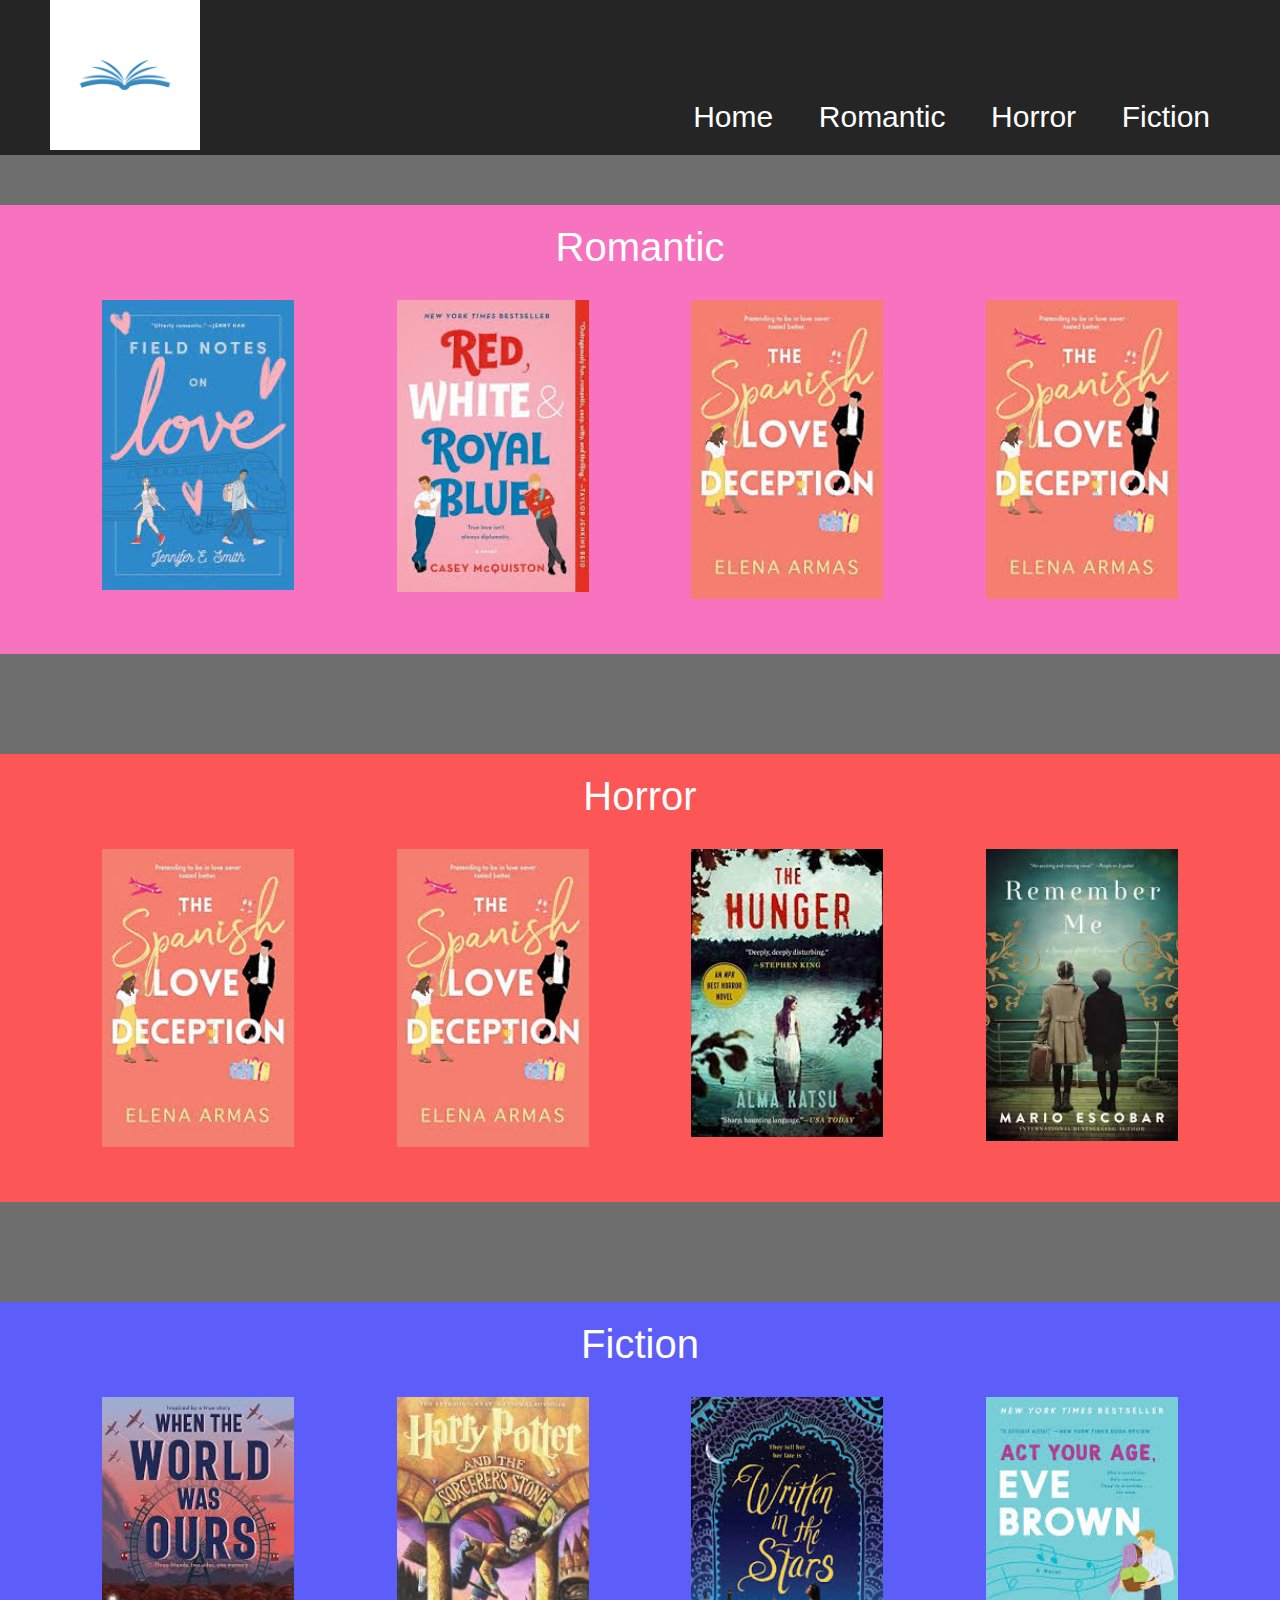
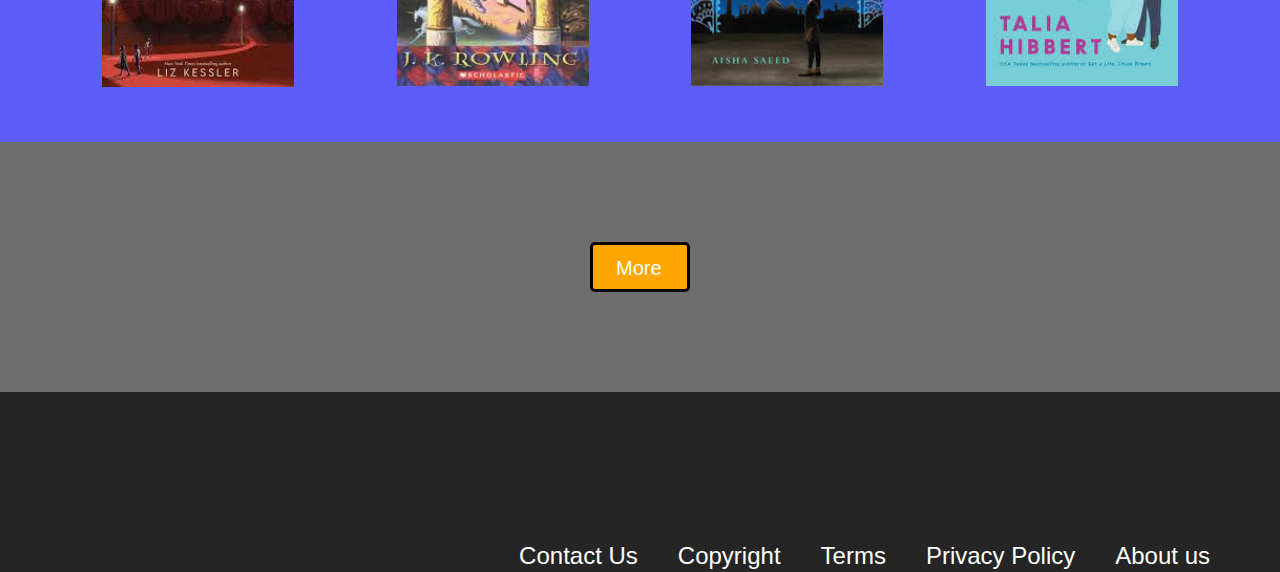
<file: index.html>
<!DOCTYPE html>
<html lang="en">
<head>
    <meta charset="UTF-8">
    <meta http-equiv="X-UA-Compatible" content="IE=edge">
    <meta name="viewport" content="width=device-width, initial-scale=1.0">
    <title>My Static Web</title>
    <link rel="stylesheet" href="./resources/CSS/style.css">
    <link rel="stylesheet" href="./resources/CSS/queries.css">
</head>
<body>
    <header>
        <div class="header">
            <div class="logo"><img src="./resources/image/—Pngtree—book store vector icon_4116309.png" alt="logo"></div>
            <div class="nav-bar">
                <ul>
                    <li><a href="index.html">Home</a></li>
                    <li><a href="Sub-page/Romantic_cat.html">Romantic</a></li>
                    <li><a href="Sub-page/Romantic_cat.html">Horror</a></li>
                    <li><a href="Sub-page/Romantic_cat.html">Fiction</a></li>
                </ul>
            </div>
        </div>
    </header>

    <section class="Home-Category">
        <div id="Romantic">
            <div class="category-header">
                <h1><a href="Sub-page/Romantic_cat.html">Romantic</a></h1>
            </div>
            <div class="category">
                <div class="book"><a href="./Sub-page/BookDetails.html"><img src="./resources/image/download.jfif" alt="romantic picture 1"></a></div>
                <div class="book"><a href="./Sub-page/BookDetails.html"><img src="./resources/image/images (1).jfif" alt="romantic picture 2"></a></div>
                <div class="book"><a href="./Sub-page/BookDetails.html"><img src="./resources/image/images (2).jfif" alt="romantic picture 3"></a></div>
                <div class="book"><a href="./Sub-page/BookDetails.html"><img src="./resources/image/images (2).jfif" alt="romantic picture 4"></a></div>
            </div>
        </div>
       <div id="Horror">
        <div class="category-header">
            <h1><a href="#">Horror</a></h1>
        </div>   
            <div class="category">
                <div class="book"><a href="./Sub-page/BookDetails.html"><img src="./resources/image/images (2).jfif" alt="horror picture 1"></a></div>
                <div class="book"><a href="./Sub-page/BookDetails.html"><img src="./resources/image/images (2).jfif" alt="horror picture 2"></a></div>
                <div class="book"><a href="./Sub-page/BookDetails.html"><img src="./resources/image/images (4).jfif" alt="horror picture 3"></a></div>
                <div class="book"><a href="./Sub-page/BookDetails.html"><img src="./resources/image/images (7).jfif" alt="horror picture 4"></a></div>
            </div>
       </div>

       <div id="Fiction">
        <div class="category-header">
            <h1><a href="#">Fiction</a></h1>
        </div>
            <div class="category">
                <div class="book"><a href="./Sub-page/BookDetails.html"><img src="./resources/image/images (5).jfif" alt="fiction picture 1"></a></div>
                <div class="book"><a href="./Sub-page/BookDetails.html"><img src="./resources/image/images (6).jfif" alt="fiction picture 2"></a></div>
                <div class="book"><a href="./Sub-page/BookDetails.html"><img src="./resources/image/images (8).jfif" alt="fiction picture 3"></a></div>
                <div class="book"><a href="./Sub-page/BookDetails.html"><img src="./resources/image/images.jfif" alt="fiction picture 4"></a></div>
            </div>
        
       </div>
       <div class="btn">More</div>       
    </section>

    <footer>
        <div class="in-footer">
            <ul>
                <li><a href="#">About us</a></li>
                <li><a href="#">Privacy Policy</a></li>
                <li><a href="#">Terms</a></li>
                <li><a href="#">Copyright</a></li>
                <li><a href="Sub-page/Contact.html">Contact Us</a></li>
            </ul>
        </div>
    </footer>
</body>
</html>
</file>
<file: resources/CSS/style.css>
/* ------------------------ */
/* -----Default settings------ */
/* --------------------------------- */
*{
    padding: 0px;
    margin: 0px;
    box-sizing: border-box;
}

html{
    font-family: 'Lato', sans-serif;
    font-size: 20px;
    color: #000000;
    background-color: rgb(110, 110, 110);
    text-rendering: optimizeLegibility;
    scroll-padding-top: 200px;
}

body{
    overflow-x: hidden;
}

/* -------------------------- */
/* ---------Header----------- */
/* --------------------------- */
header{
    background-color: rgb(37, 37, 37);
    position: sticky;
    top: 0;
    opacity: 1;
}
.header{
    display: flex;
    justify-content: space-between;
}

.header .logo img{
    width:150px;
    height: 160;
    margin-left: 50px;
}

.nav-bar ul {
    margin-top:100px;
    margin-right: 50px;
}

.nav-bar ul li{
    color: white;
    font-size: 150%;
    display: inline;
    list-style-type: none;
    padding-left: 20px;
    padding-right: 20px;
}

.nav-bar ul li a{
    color: white;
    text-decoration: none;
    transition: all .3s;
}

.nav-bar ul li a:hover,
.nav-bar ul li a:active {
    color: rgb(255, 166, 0);
}

/* ------------------------- */
/* --------Home-Category-------- */
/* ----------------------------- */

.Home-Category{
    margin:0 auto;
    max-width: 1500px;
    margin-top: 50px;
    margin-bottom: 30px;
}

.Home-Category h1{
    padding-top: 20px;
    text-align: center;
    margin-bottom: 30px;
    font-size: 200%;
    font-weight: 100;
}
.category{
    display:flex;
    justify-content: space-evenly;
    margin-bottom: 100px;
    padding-bottom:50px;
}

.category-header h1 a{
    text-decoration: none;
    color: white;
    transition: all .2s;
}

.category-header h1 a:hover,
.category-header h1 a:active{
    color: #000000;
}

.book img{
    width:100%
}

.book{
    
    flex-basis: 15%;
    transition: all .3s;
}

.book:hover,
.book:active{
    opacity: 0.5;
}

#Romantic {
    background-color: rgb(247, 115, 192);
   
}

#Horror{
    background-color: rgb(252, 86, 86);
  
}

#Fiction{
    background-color: rgb(93, 93, 250);
    
}

.Home-Category .btn{
    border: solid black;
    width:100px;
    height:50px;
    margin: 0 auto;
    padding-top: 12px;
    padding-left: 23px;
    background-color: rgb(255, 166, 0);
    border-radius: 5px;
    color: white;
    transition: all .3s;
}

.Home-Category .btn:hover,
.Home-Category .btn:active{
    background-color: rgb(121, 78, 0);
    color: black;
}

/* ------------------------ */
/* --------Footer---------- */
/* -------------------------- */

footer{
    margin-top: 100px;
    background-color: rgb(37, 37, 37);
    height:20vh;
}

.in-footer ul{
    padding-top: 150px;
    margin-right: 50px;
    margin-bottom: 50px;
}

.in-footer ul li{
    font-size: 120%;
    display: inline;
    float: right;
    padding-left: 20px;
    padding-right: 20px;
}

.in-footer ul li a{
    text-decoration: none;
    color:white;
    transition: all .3s;

}

.in-footer ul li a:hover,
.in-footer ul li a:active{
    color:rgb(255, 136, 0);
    text-decoration: underline;
}


/* ---------------------------- */
/* -----Book Detail page------------- */
/* ---------------------------------- */

.detail-img{
    margin-top: 30px;
}

.path{
    text-align: center;
    color: white;
}

.path p span{
    color: rgb(255, 166, 0);
}

.path p a{
    text-decoration: none;
    color:white;
    transition: all .3s;
}

.path p a:hover,
.path p a:active{
    color:orange;
}

.Book-img{
    margin-left: 100px;
    margin-top: 40px;
    display: flex;
    justify-content: space-evenly;
    
}

.main-img{
    flex:1;
    flex-basis: 10%;
}

.main-img img{
    width: 60%;
}
.main-img h1{
    color: rgb(255, 166, 0);
    margin-top: 20px;
    font-size: 150%;
}



.sub-pictures{
    flex:0.3;
    flex-basis: 10%;
    display: flex;
    flex-direction: column;
}
.sub-pictures img {
    width:25%;
    padding-bottom: 10px;
}

.price-cart{
    flex:1;
    flex-basis: 30%;
}

.price-cart p{
    margin-top: 50px;
    font-size: 200%;;
    color: white;
}

.price-cart .cart{
    background-color: rgb(255, 166, 0);
    width: 150px;
    height:60px;
    padding-top:17px;
    padding-left: 25px;
    margin-top: 50px;
    color: white;
    border: solid black;
    transition: all .3s;
}

.price-cart .cart:hover,
.price-cart .cart:active{
    background-color: rgb(134, 87, 0);
    color: black;
}

.summary{
    color: rgb(255, 243, 220);
    margin-top: 30px;
    display: inline-block;
}


/* ----------------------- */
/* -----Contact Us------------ */
/* ---------------------------- */

form{
   margin: 0 auto;
   margin-top:  80px;
   background-color: rgb(255, 234, 208);
   width:100vw;
   padding-left: 100px;
   padding-top: 20px;
   padding-bottom: 50px;
   border: solid black;
   display: block;

}

form h1{
    color: black;
    margin-bottom: 50px;
}

form h2{
    color: black;
    font-weight: 100;
}

.col-25 {
    float: left;
    width: 25%;
    margin-top: 6px;
  }
  
  .col-75 {
    float: left;
    width: 75%;
    margin-top: 6px;
  }
  
  /* Clear floats after the columns */
  .row:after {
    content: "";
    display: table;
    clear: both;
  }

  .row{
    margin-bottom: 30px;
  }

  input{
    width: 300px;
    height: 30px;
    font-size: 100%;
  }

  #yes, #No, #method1, #method2{
    width:20px;
    height: 20px;
  }

  textarea{
    font-size: 100%;
  }


  #reset, #submit{
    background-color: orange;
    transition: all .3s;
  }

  #reset:hover,
  #reset:active{
    background-color: rgb(122, 81, 3);
  }

  #submit:hover,
  #submit:active{
    background-color: rgb(122, 81, 3);
  }

  form select {
    width: 300px;
    height: 30px;
  }
</file>
<file: resources/CSS/queries.css>
@media only screen and (max-width:960px){
    .nav-bar ul li{
        display: block;
        padding-bottom: 10px;
        font-size: 100%;
    }

    .nav-bar ul{
        margin-bottom: 60px;
    }

    .category-header h1 {
        font-size: 150%;
    }

    .logo{
        margin-top: 80px;
    }

    footer{
        height: 40vh;    
    }
    .in-footer ul{
        display: block;
    }

    .in-footer ul li{
        padding-bottom: 5px;
        margin-bottom: 60px;
        font-size: 100%;
    }

    .main-img h1{
        font-size: 150%;
        text-align: center;
        margin-bottom: 30px;
    }
    .main-img {
        text-align: center;
    }

    .Book-img{
        display: block;
        margin: 0 auto;
        margin-top: 30px;
        
    }

    .sub-pictures{
        flex-direction: row;
        justify-content: space-around;
    }

    .price-cart{
        text-align: center;
    }

    .cart{
        padding-right: 10px;
        margin: 0 auto;
    }
    .col-25, .col-75 {
        width: 100%;
        margin-top: 0;
    }

    form{
        padding-left: 10px;
    }

}
</file>
